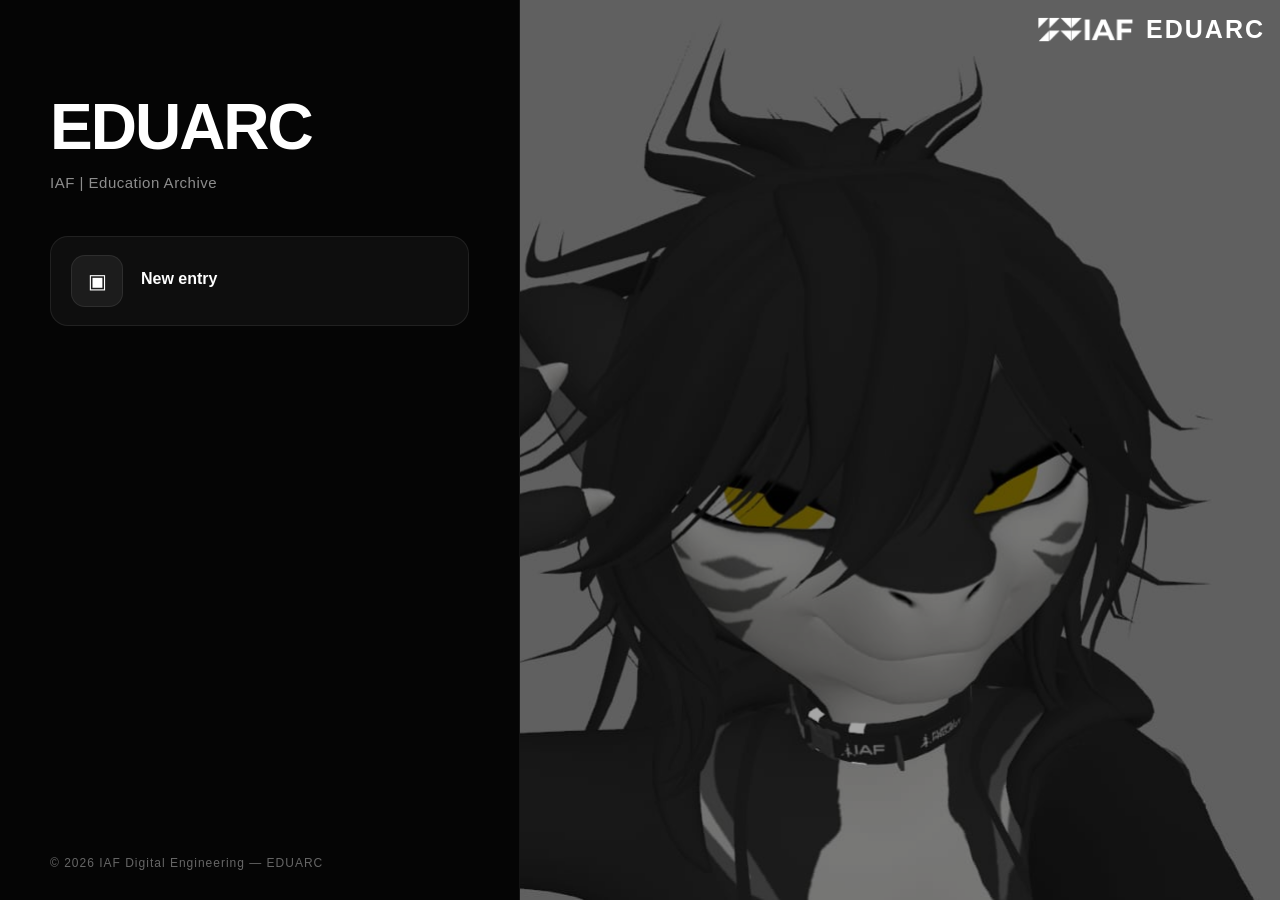
<file: eduarc/index.html>
<!DOCTYPE html>
<html lang="en">
<head>
<meta charset="UTF-8">
<meta name="viewport" content="width=device-width,initial-scale=1.0">

<title>IAF | EDUARC</title>

<link rel="manifest" href="./manifest.json">

<meta name="theme-color" content="#000000">

<meta name="mobile-web-app-capable" content="yes">
<meta name="apple-mobile-web-app-capable" content="yes">
<meta name="apple-mobile-web-app-status-bar-style" content="black">

<link rel="apple-touch-icon" href="./icon-192.png">
<style>
*{
  box-sizing:border-box;
  margin:0;
  padding:0;
}

body{
  font-family:Arial, Helvetica, sans-serif;
  background:#000;
  color:#fff;
  overflow:hidden;
}

/* =========================
   TOPBAR
========================= */
.topbar{
  position:fixed;
  top:0;
  left:0;
  width:100%;
  padding:15px 15px;
  display:flex;
  justify-content:flex-end;
  align-items:center;
  z-index:999;
}

.logo{
  display:flex;
  align-items:center;
  gap:12px;
}

.logo img{
  height:25px;
  width:auto;
}

.logo span{
  font-weight:700;
  letter-spacing:2px;
  font-size:25px;
}

/* =========================
   DESKTOP LAYOUT
========================= */
.hero{
  width:100%;
  height:100vh;
  display:flex;
}

/* UI TRAY */
.hero-right{
  width:520px;
  height:100vh;

  display:flex;
  flex-direction:column;
  justify-content:space-between;

  padding:90px 50px 30px;

  background:#050505;
  border-right:1px solid rgba(255,255,255,.06);
}

/* WRAPPER */
.content{
  display:flex;
  flex-direction:column;
  gap:45px;
}

/* HEADER */
.header h1{
  font-size:64px;
  font-weight:700;
  letter-spacing:-2px;
  margin-bottom:10px;
}

.header p{
  color:#8d8d8d;
  font-size:15px;
  letter-spacing:.5px;
}

/* APPS */
.apps{
  display:flex;
  flex-direction:column;
  gap:14px;
}

.app{
  display:flex;
  align-items:center;
  gap:18px;

  padding:18px 20px;
  border-radius:18px;

  background:rgba(255,255,255,.04);
  border:1px solid rgba(255,255,255,.08);

  cursor:pointer;
  transition:.22s;

  text-decoration:none;
  color:inherit;
}

.app:hover{
  background:rgba(255,255,255,.09);
  transform:translateX(6px);
}

.icon{
  width:52px;
  height:52px;
  border-radius:14px;

  display:flex;
  align-items:center;
  justify-content:center;

  font-size:20px;

  background:rgba(255,255,255,.06);
  border:1px solid rgba(255,255,255,.08);
}

.info h3{
  font-size:16px;
  margin-bottom:4px;
}

.info span{
  font-size:13px;
  color:#8a8a8a;
  line-height:1.4;
}

/* FOOTER (LOCK BOTTOM) */
.footer{
  color:#666;
  font-size:12px;
  letter-spacing:1px;
}

/* =========================
   WALLPAPER
========================= */
.hero-left{
  flex:1;
  position:relative;
  overflow:hidden;
  background:#000;
}

.hero-left img{
  width:100%;
  height:100%;
  object-fit:cover;
  object-position:center;
  display:block;
  filter:grayscale(0) brightness(.65);
}

/* overlay */
.hero-left::after{
  content:"";
  position:absolute;
  inset:0;
  pointer-events:none;
}
/* =========================
   MOBILE
========================= */
@media(max-width:900px){

  .hero{
    display:block;
  }

  .hero-left{
    position:absolute;
    inset:0;
    z-index:0;
  }

  .hero-right{
    position:relative;
    z-index:2;

    width:100%;
    height:100vh;

    border:none;
    background:rgba(0,0,0,.72);
    backdrop-filter:blur(12px);
  }

  .header h1{
    font-size:46px;
  }
}
</style>
</head>
<body>

<div class="topbar">
  <div class="logo">
    <img src="iaf-logo.png">
    <span>EDUARC</span>
  </div>
</div>

<section class="hero">

  <!-- UI TRAY -->
  <div class="hero-right">

    <div class="content">

      <div class="header">
        <h1>EDUARC</h1>
        <p>IAF | Education Archive</p>
      </div>

      <div class="apps">

        <a href="create.html" class="app">
          <div class="icon">▣</div>
          <div class="info">
            <h3>New entry</h3>
          </div>

          
        </a>
 
      </div>

    </div>
    

    <div class="footer">
      © 2026 IAF Digital Engineering — EDUARC
    </div>

  </div>

  <!-- WALLPAPER -->
  <div class="hero-left">
    <img src="wp.png">
  </div>

</section>
<script>

if("serviceWorker" in navigator){

  window.addEventListener("load", async ()=>{

    try{

      await navigator.serviceWorker.register("./sw.js");

      console.log("WRKOS SW READY");

    }catch(err){

      console.log(err);

    }

  });

}

async function loadGrade(){

  try{

    const res = await fetch("https://raw.githubusercontent.com/IAFsite/dbea/main/index.json");

    const json = await res.json();

    const apps = document.querySelector(".apps");

    json.grade.forEach(g=>{

      const card=document.createElement("a");

      card.className="app";

      card.href=`grade.html?id=${encodeURIComponent(g.id)}`;

      card.innerHTML=`

        <div class="icon">📚</div>

        <div class="info">

          <h3>${g.show_as}</h3>

          <span>${g.id}</span>

        </div>

      `;

      apps.appendChild(card);

    });

  }catch(err){

    console.error(err);

  }

}

loadGrade();

</script>
</body>
</html>
</file>
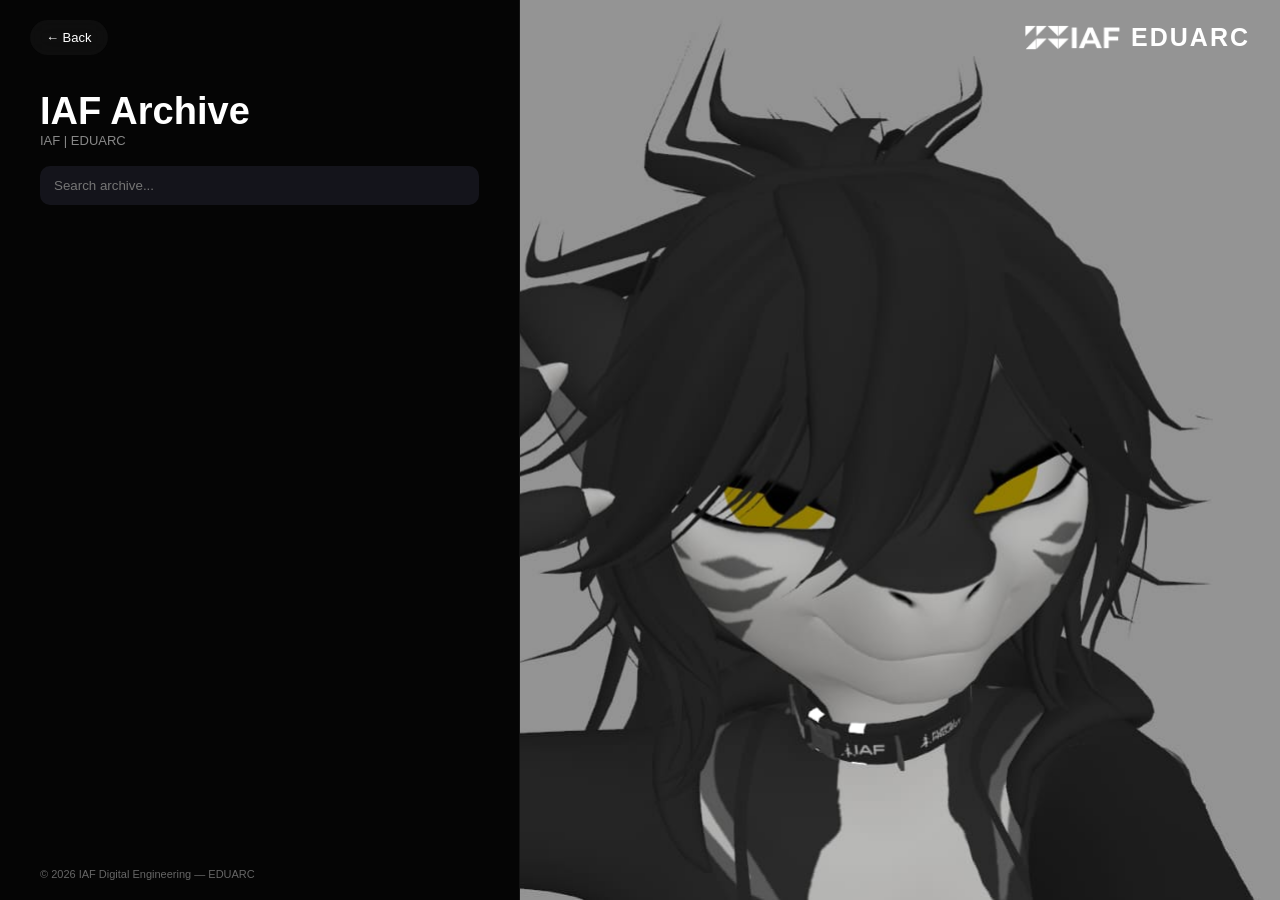
<file: eduarc/grade.html>
<!DOCTYPE html>
<html lang="en">
<head>
<meta charset="UTF-8">
<meta name="viewport" content="width=device-width,initial-scale=1.0">
<script src="grade.js" defer></script>
<title>IAF | EDUARC</title>

<style>
*{
  box-sizing:border-box;
  margin:0;
  padding:0;
}

body{
  font-family:Arial, Helvetica, sans-serif;
  background:#000;
  color:#fff;
  overflow:hidden;
}

/* =========================
   TOPBAR
========================= */
.topbar{
  position:fixed;
  top:0;
  left:0;
  width:100%;
  padding:20px 30px;

  display:flex;
  justify-content:space-between;
  align-items:center;

  z-index:999;
}

.logo{
  display:flex;
  align-items:center;
  gap:10px;
  pointer-events:auto;
}

.logo img{
  height:25px;
}

.logo span{
  font-size:25px;
  font-weight:700;
  letter-spacing:2px;
}

.back-btn{
  pointer-events:auto;
  text-decoration:none;
  color:#fff;
  background:rgba(20,20,20,.6);
  backdrop-filter:blur(10px);
  padding:10px 16px;
  border-radius:999px;
  font-size:13px;
}

/* =========================
   LAYOUT
========================= */
.hero{
  width:100%;
  height:100vh;
  display:flex;
}

/* =========================
   LEFT CATALOG
========================= */
.hero-right{
  width:520px;
  height:100vh;

  display:flex;
  flex-direction:column;

  padding:90px 40px 20px;
  background:#050505;
  border-right:1px solid rgba(255,255,255,.06);
}

.hero-right h2{
  font-size:38px;
}

.hero-right p{
  font-size:13px;
  color:#888;
  margin-bottom:18px;
}

/* SEARCH */
.search-group{
  display:flex;
  flex-direction:column;
  gap:10px;
  margin-bottom:16px;
}

.search-group input,
.search-group select{
  width:100%;
  padding:12px 14px;
  border-radius:10px;
  border:none;
  outline:none;
  background:#14141b;
  color:#fff;
}

/* LIST */
.list{
  flex:1;
  overflow:auto;
  display:flex;
  flex-direction:column;
  gap:12px;
  padding-right:4px;
}

/* =========================
   DOCUMENT CARD
========================= */
.unit{
  position:relative;
  overflow:hidden;

  min-height:110px;

  display:flex;
  align-items:flex-end;

  padding:18px;
  border-radius:14px;

  cursor:pointer;

  border:1px solid rgba(255,255,255,.08);

  transition:.25s;
  isolation:isolate;
}

/* background image */
.unit::before{
  content:"";
  position:absolute;
  inset:0;

  background-image:var(--bg);
  background-size:cover;
  background-position:center;

  filter:blur(2px);
  transform:scale(1.1);

  z-index:-2;
}

/* dark overlay */
.unit::after{
  content:"";
  position:absolute;
  inset:0;

  background:
    linear-gradient(
      to top,
      rgba(0,0,0,.92),
      rgba(0,0,0,.45)
    );

  z-index:-1;
}

.unit:hover{
  transform:translateY(-2px);
  border-color:rgba(255,255,255,.18);
}

.unit-info h3{
  font-size:18px;
  margin-bottom:6px;
}

.unit-info .reg{
  font-size:12px;
  color:#9f9f9f;
  margin-bottom:6px;
}

.unit-info .meta{
  font-size:13px;
  color:#d0d0d0;
}

/* accent */
.unit{
  border-left:4px solid var(--accent);
}

/* COLORS */
.doc{ --accent:#4da3ff; }
.fdoc{ --accent:#a96cff; }
.dlog{ --accent:#46d9ff; }
.fimo{ --accent:#ff9f43; }
.rep{ --accent:#3ddc84; }

/* FOOTER */
.footer{
  margin-top:10px;
  font-size:11px;
  color:#666;
}

/* =========================
   RIGHT PANEL
========================= */
.hero-left{
  flex:1;
  position:relative;
  overflow:hidden;
  background:#000;
}

/* wallpaper */
.hero-left img{
  width:100%;
  height:100%;
  object-fit:cover;
  object-position:center;
  transition:.3s;
}

#bg[src=""]{
  opacity:0;
}

/* PROFILE */
.profile{
  position:absolute;

  left:60px;
  top:120px;
  bottom:40px;

  width:calc(100% - 120px);

  display:flex;
  flex-direction:column;

  z-index:2;
}

.profile h1{
  font-size:58px;
  margin-bottom:10px;
}

.profile p{
  color:#bbb;
  line-height:1.6;
}

/* INFO GRID */
.info-grid{
  display:grid;
  grid-template-columns:repeat(2,1fr);
  gap:10px;
  margin-top:18px;
}

.info-box{
  background:rgba(0,0,0,.45);
  backdrop-filter:blur(10px);
  border:1px solid rgba(255,255,255,.08);
  padding:10px;
  border-radius:10px;
  font-size:12px;
}

/* CONTENT */
.doc-content{
  margin-top:18px;

  background:rgba(0,0,0,.45);
  backdrop-filter:blur(10px);

  border:1px solid rgba(255,255,255,.08);

  border-radius:14px;
  padding:18px;

  line-height:1.7;
  color:#d0d0d0;


  overflow:auto;
}

/* =========================
   MOBILE
========================= */
@media(max-width:900px){

  .hero{
    display:block;
  }

  .hero-left{
    position:absolute;
    inset:0;
    z-index:0;
  }

  .hero-right{
    position:relative;
    z-index:2;

    width:100%;
    height:100vh;

    border:none;
    background:rgba(0,0,0,.72);
    backdrop-filter:blur(12px);
  }

  .header h1{
    font-size:46px;
  }
}
</style>
</head>

<body>

<div class="topbar">

  <a class="back-btn" href="index.html">
    ← Back
  </a>

  <div class="logo">
    <img src="iaf-logo.png">
    <span>EDUARC</span>
  </div>

</div>

<section class="hero">

<!-- LEFT -->
<div class="hero-right">

  <h2 id="pageTitle">IAF Archive</h2>
  <p>IAF | EDUARC</p>

  <div class="search-group">

    <input
      id="search"
      placeholder="Search archive..."
      oninput="applyFilter()"
    >


  </div>

  <div class="list" id="list"></div>

  <div class="footer">
    © 2026 IAF Digital Engineering — EDUARC
  </div>

</div>

<!-- RIGHT -->
<div class="hero-left">

  <img id="bg" src="wp.png">


</div>

</section>

</body>
</html>
</file>
